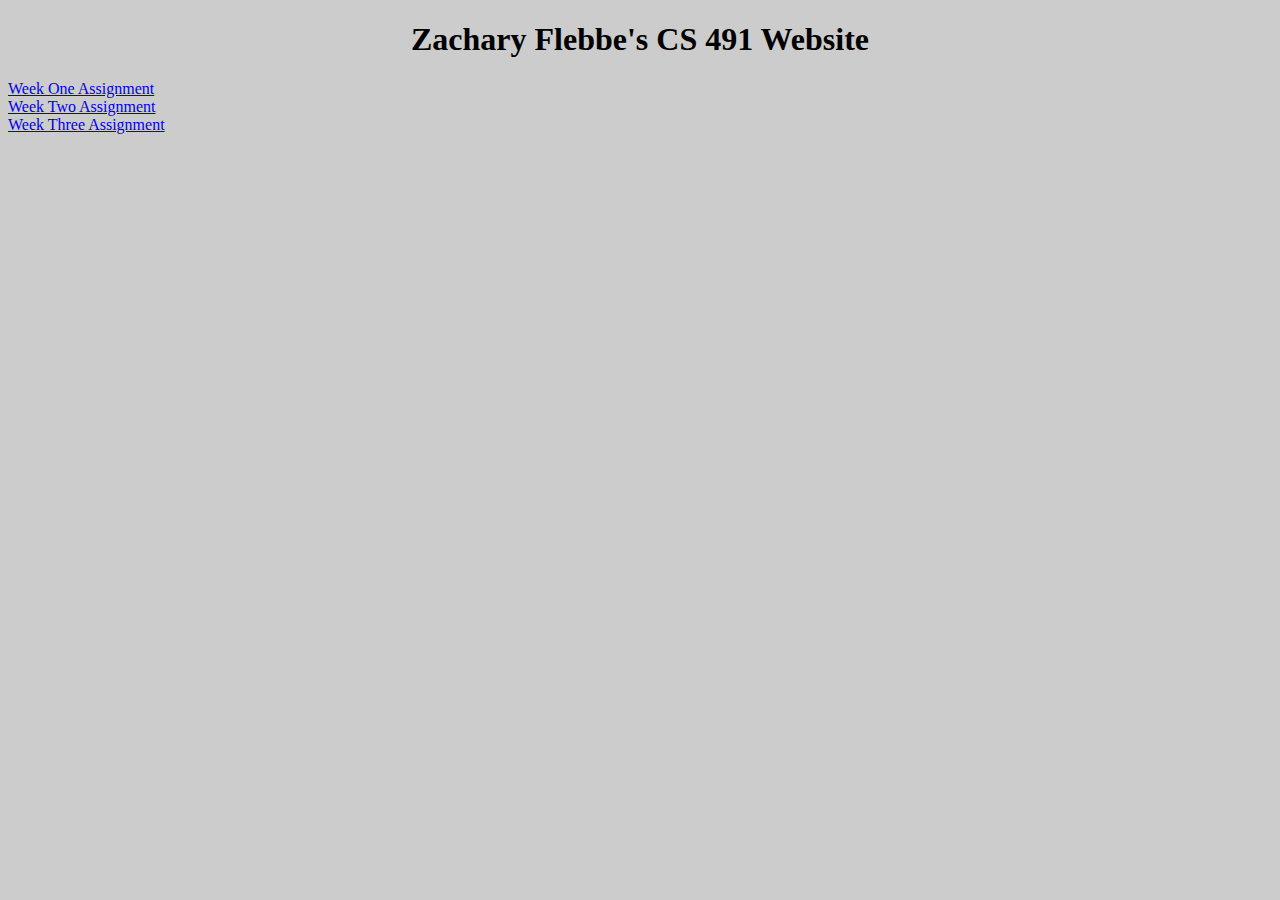
<file: index.html>
<!DOCTYPE HTML>

<html>

<head>
	<meta http-equiv="Content-Type" content="text/html; charset=ITF-8">
	<link rel="stylesheet" type ="text/css" href="style.css" />
	<title>Zachary Flebbe</title>
</head>

<body>
	<h1>Zachary Flebbe's CS 491 Website</h1>
	<a href="week1.html"> Week One Assignment <br> </a>
	<a href="week2.html"> Week Two Assignment <br></a>
	<a href="week3.html"> Week Three Assignment <br></a>
</body>

</html>
</file>
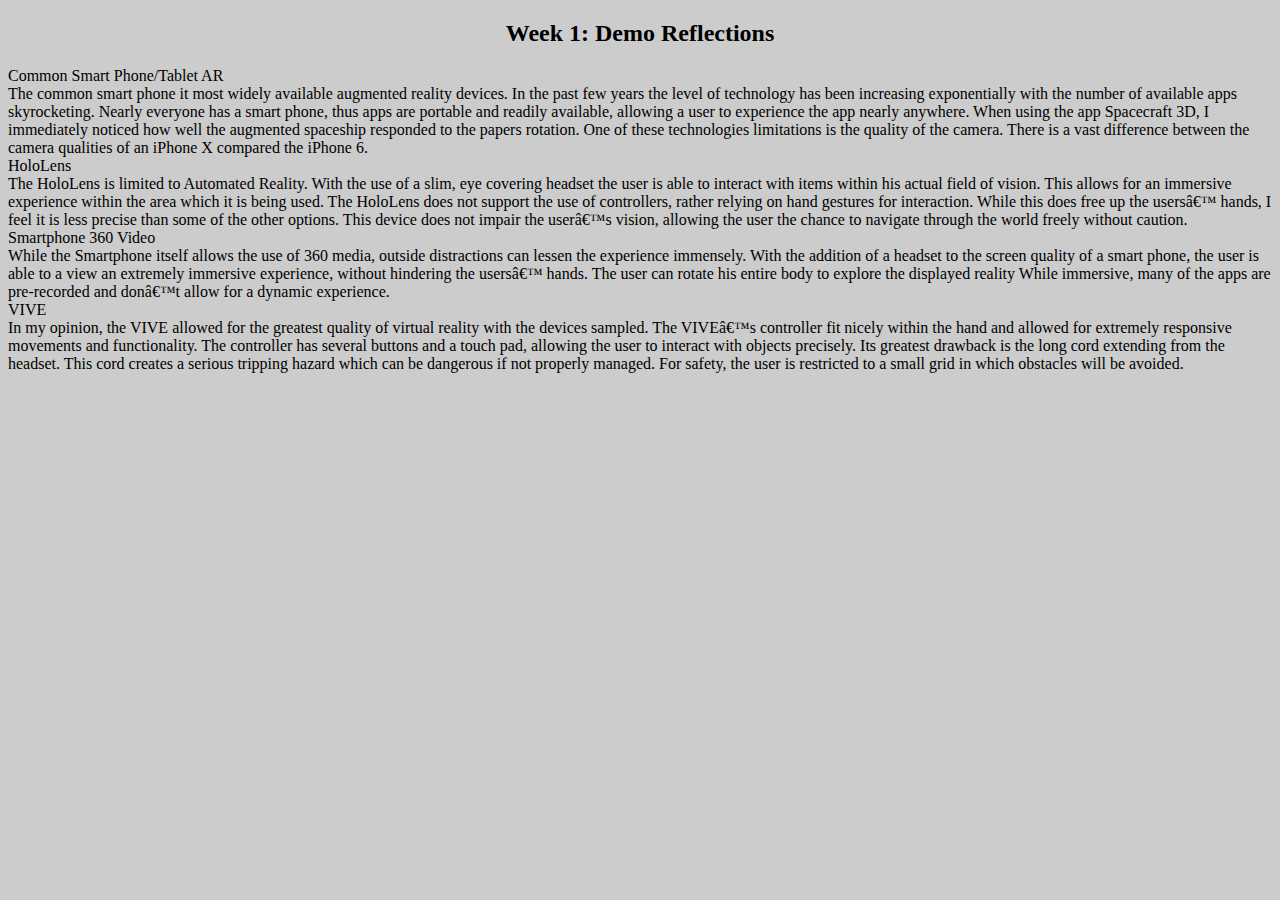
<file: week1.html>
<!DOCTYPE HTML>

<html>

<head>
	<meta http-equiv="Content-Type" content="text/html; charset=ITF-8">
	<link rel="stylesheet" type ="text/css" href="style.css" />
	<title>Zachary Flebbe</title>
</head>

<body>
<h2>Week 1: Demo Reflections</h2>
	<p>
	Common Smart Phone/Tablet AR
	<br>
	The common smart phone it most widely available augmented reality devices. In the past few years the level of technology has been increasing exponentially with the number of available apps skyrocketing. Nearly everyone has a smart phone, thus apps are portable and readily available, allowing a user to experience the app nearly anywhere. When using the app Spacecraft 3D, I immediately noticed how well the augmented spaceship responded to the papers rotation. One of these technologies limitations is the quality of the camera. There is a vast difference between the camera qualities of an iPhone X compared the iPhone 6.
	<br>
		 
	HoloLens
	<br>
	The HoloLens is limited to Automated Reality. With the use of a slim, eye covering headset the user is able to interact with items within his actual field of vision. This allows for an immersive experience within the area which it is being used. The HoloLens does not support the use of controllers, rather relying on hand gestures for interaction. While this does free up the users’ hands, I feel it is less precise than some of the other options. This device does not impair the user’s vision, allowing the user the chance to navigate through the world freely without caution.
	<br>

	Smartphone 360 Video
	<br> 
	While the Smartphone itself allows the use of 360 media, outside distractions can lessen the experience immensely. With the addition of a headset to the screen quality of a smart phone, the user is able to a view an extremely immersive experience, without hindering the users’ hands. The user can rotate his entire body to explore the displayed reality While immersive, many of the apps are pre-recorded and don’t allow for a dynamic experience.
	<br>

	VIVE
	<br>
	In my opinion, the VIVE allowed for the greatest quality of virtual reality with the devices sampled. The VIVE’s controller fit nicely within the hand and allowed for extremely responsive movements and functionality. The controller has several buttons and a touch pad, allowing the user to interact with objects precisely. Its greatest drawback is the long cord extending from the headset. This cord creates a serious tripping hazard which can be dangerous if not properly managed. For safety, the user is restricted to a small grid in which obstacles will be avoided.
	<br>
	</p>

</body>

</html>
</file>
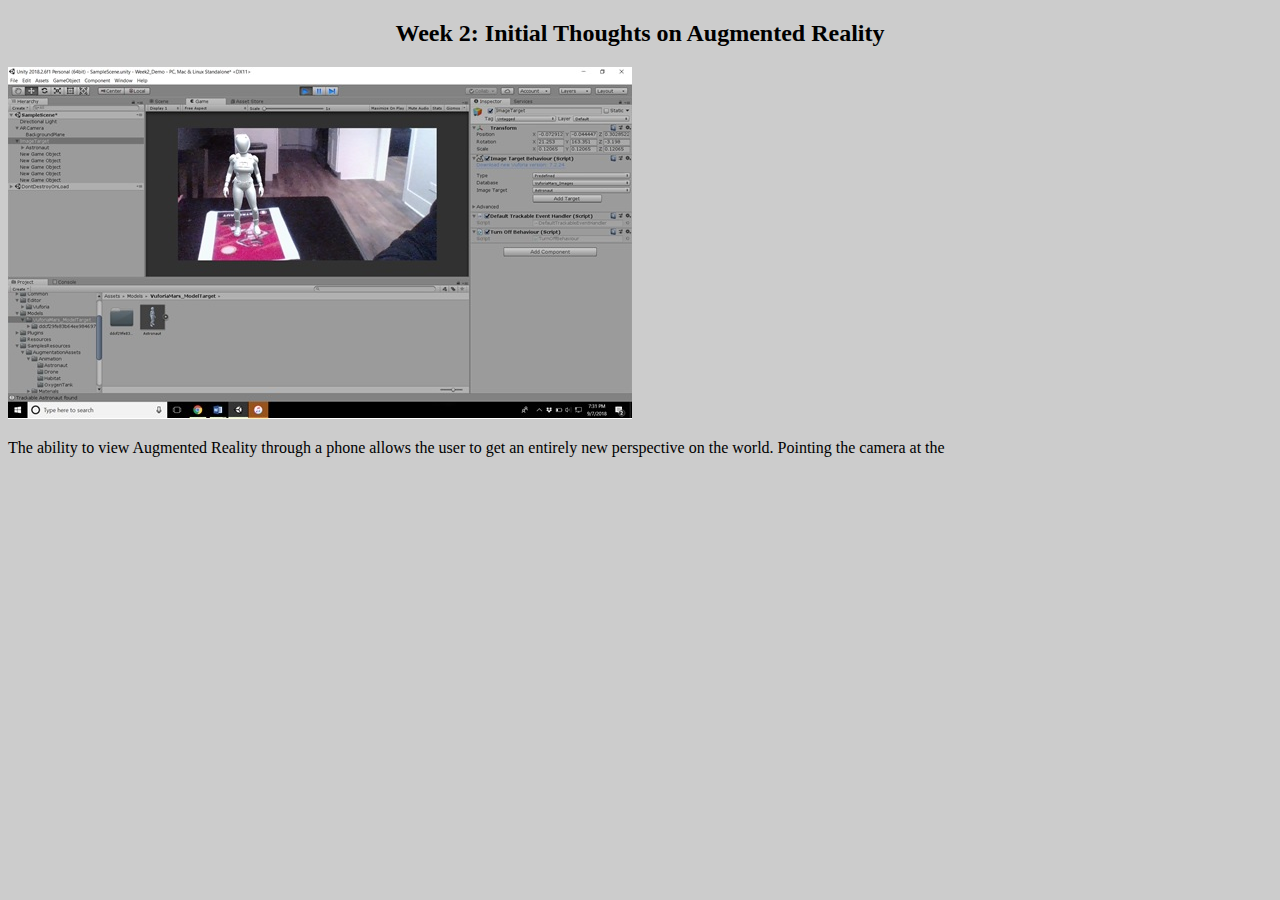
<file: week2.html>
<!DOCTYPE HTML>

<html>

<head>
	<meta http-equiv="Content-Type" content="text/html; charset=ITF-8">
	<link rel="stylesheet" type ="text/css" href="style.css" />
	<title>Zachary Flebbe</title>
</head>

<body>

<h2>Week 2: Initial Thoughts on Augmented Reality</h2>
<img src="week2_img.jpg" alt="Astronaut Unity Demo">
<p>The ability to view Augmented Reality through a phone allows the user to get an entirely new perspective on the world. Pointing the camera at the </p>


</body>
</html>
</file>
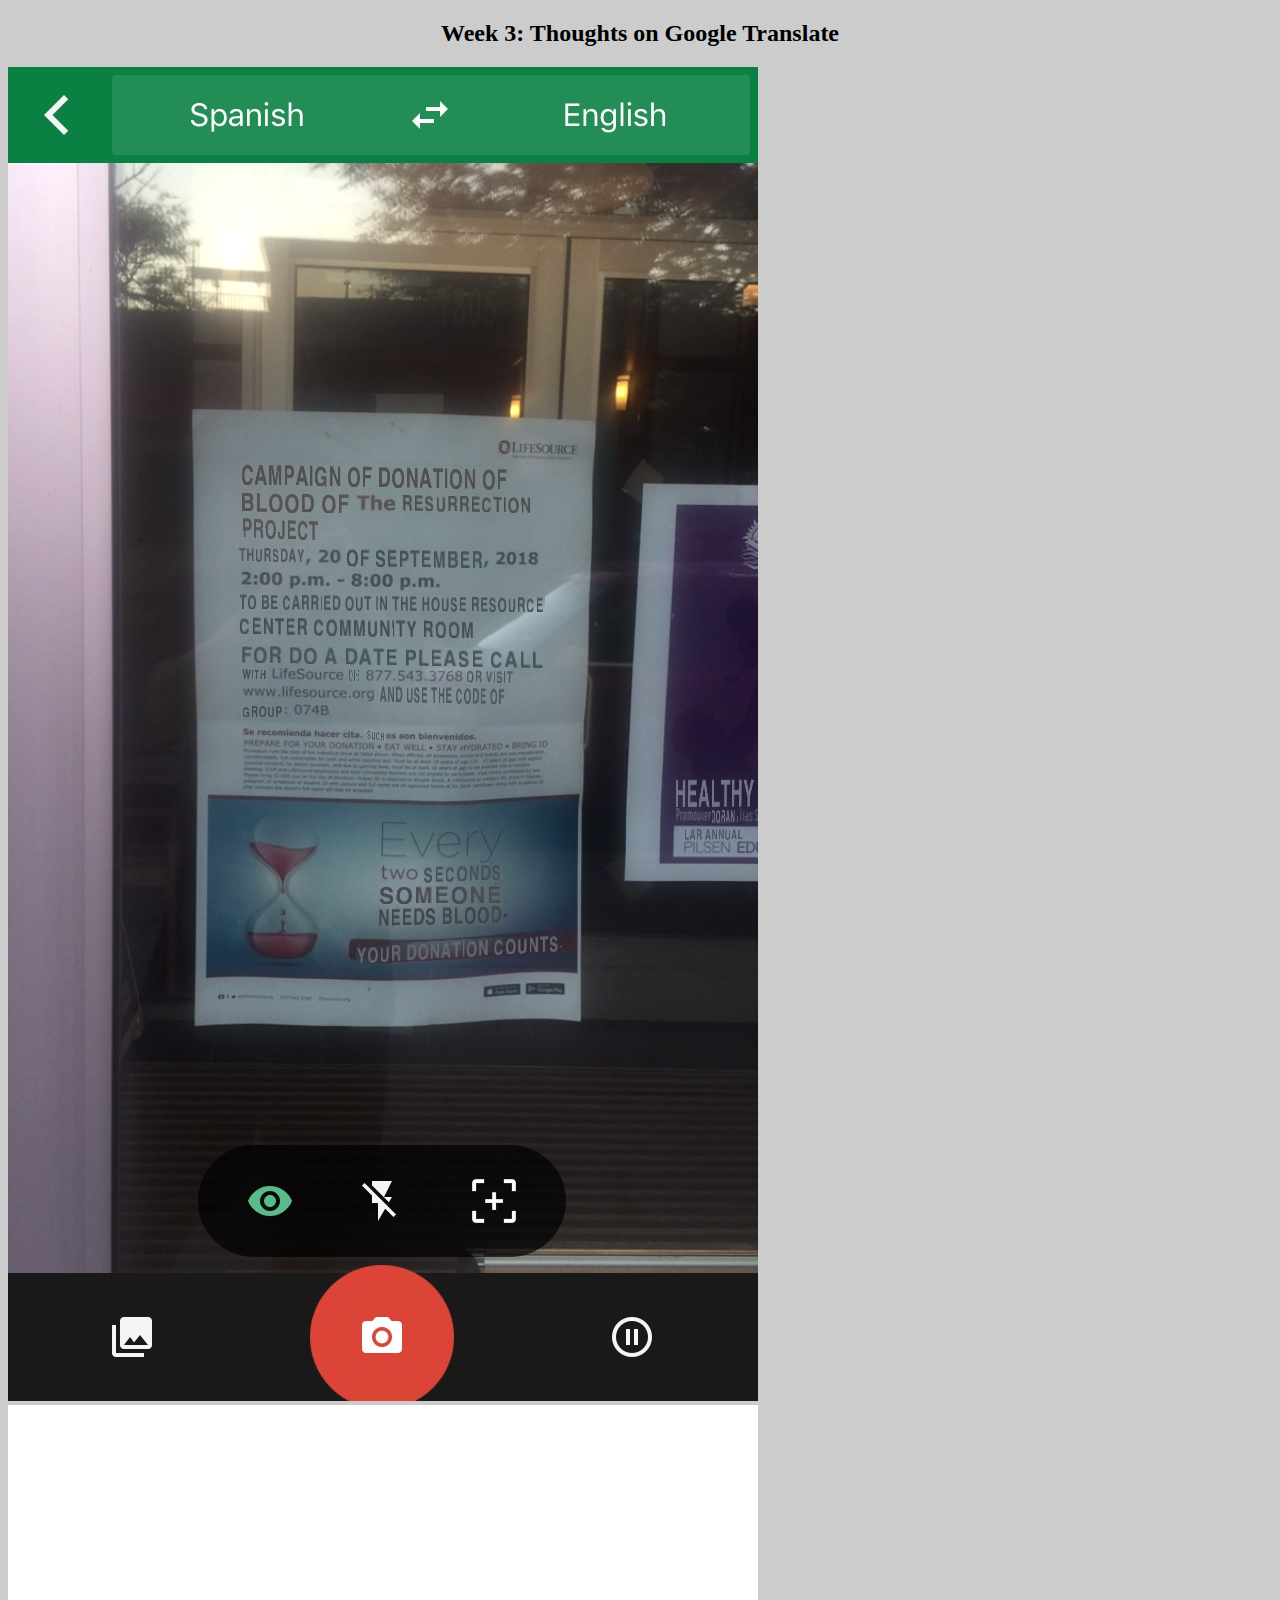
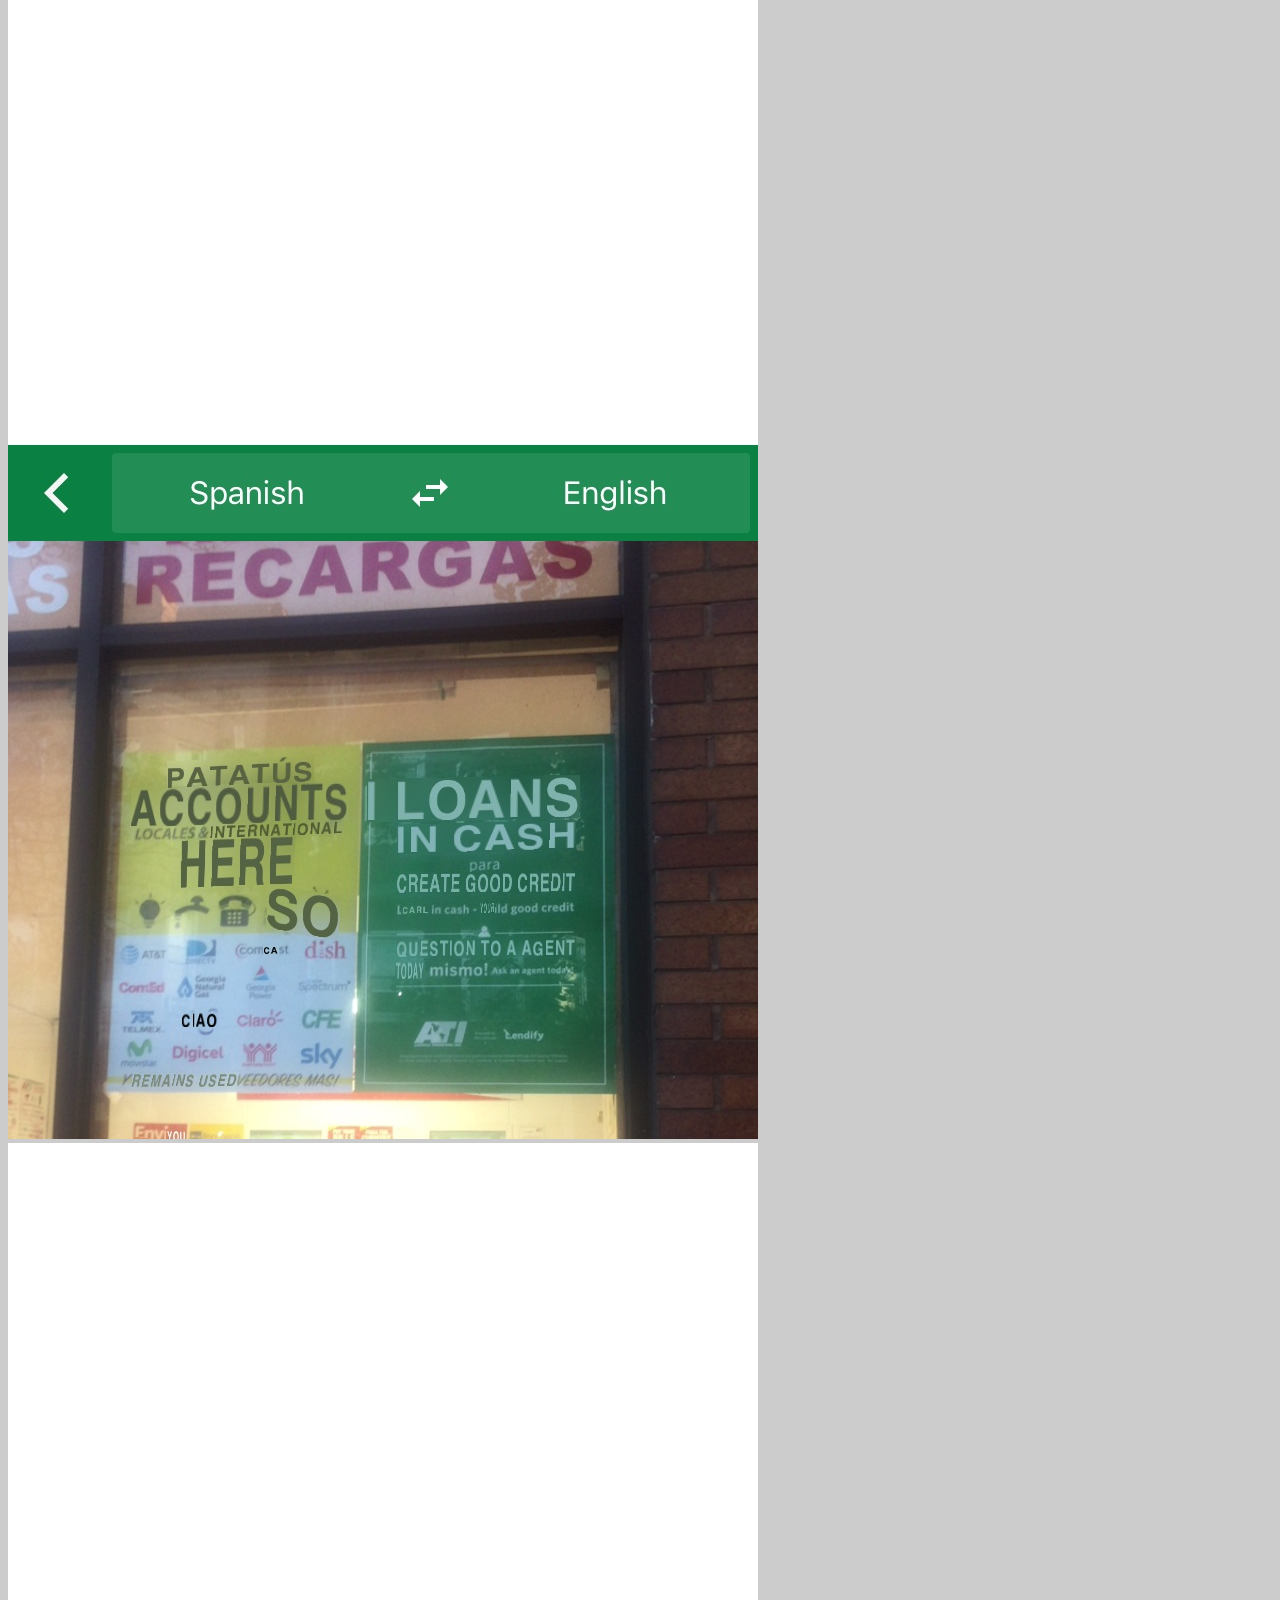
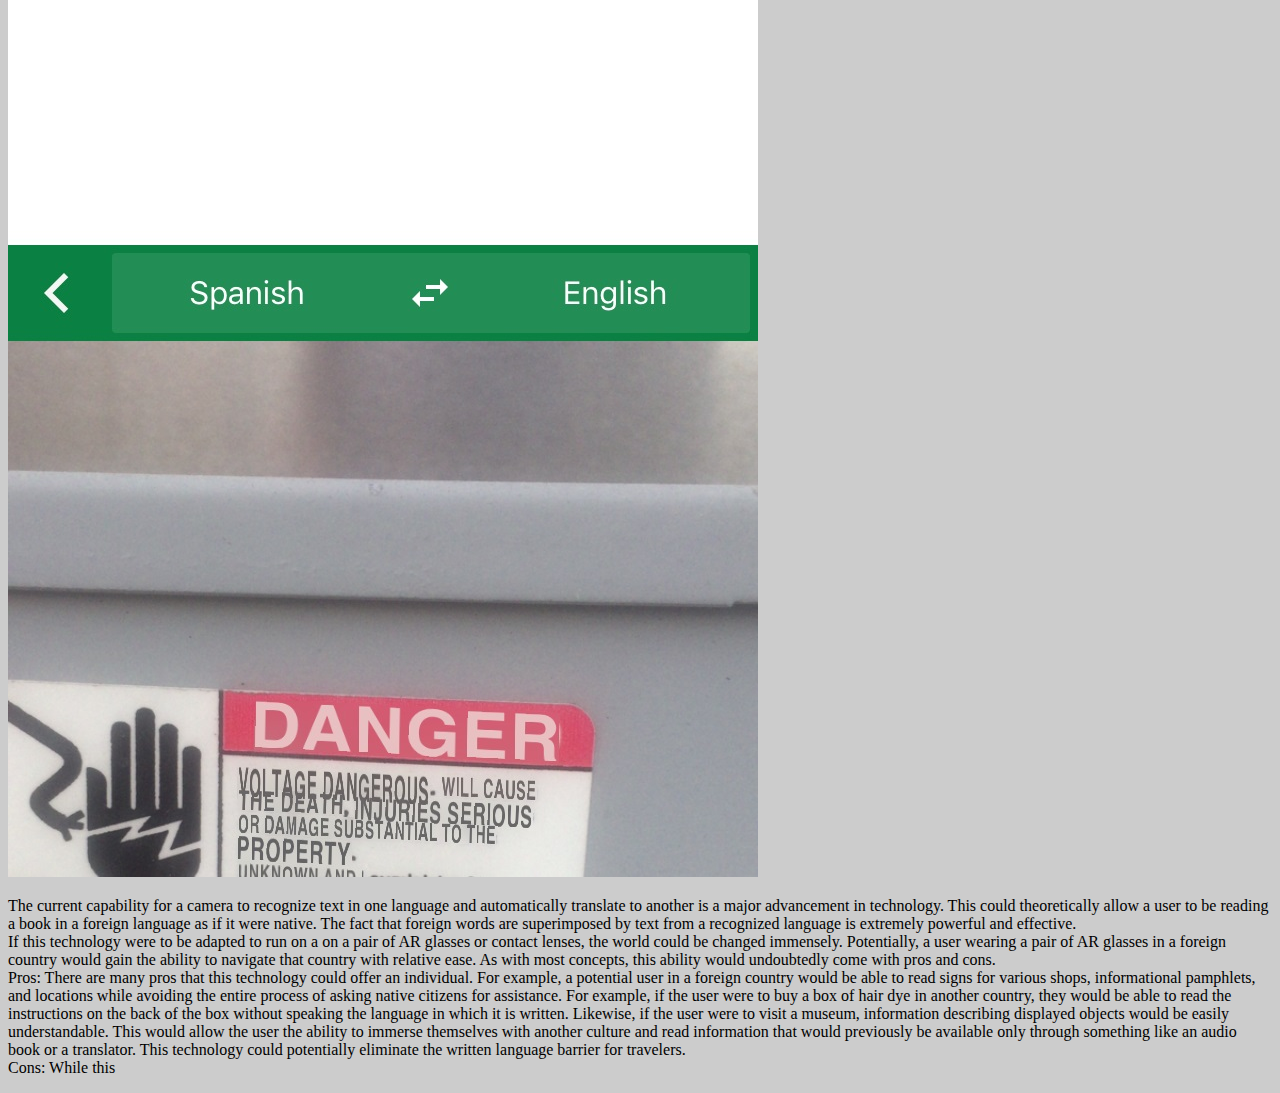
<file: week3.html>
<!DOCTYPE HTML>

<html>

<head>
	<meta http-equiv="Content-Type" content="text/html; charset=ITF-8">
	<link rel="stylesheet" type ="text/css" href="style.css" />
	<title>Zachary Flebbe</title>
</head>

<body>

<h2>Week 3: Thoughts on Google Translate</h2>
<img src="week3.1.jpg" alt="Translated Image 1">
<img src="week3.2.jpg" alt="Translated Image 2">
<img src="week3.3.jpg" alt="Translated Image 3">
<p>The current capability for a camera to recognize text in one language and automatically translate to another is a major advancement in technology. This could theoretically allow a user to be reading a book in a foreign language as if it were native. The fact that foreign words are superimposed by text from a recognized language is extremely powerful and effective.<br>
If this technology were to be adapted to run on a on a pair of AR glasses or contact lenses, the world could be changed immensely. Potentially, a user wearing a pair of AR glasses in a foreign country would gain the ability to navigate that country with relative ease. As with most concepts, this ability would undoubtedly come with pros and cons.<br>
Pros: There are many pros that this technology could offer an individual. For example, a potential user in a foreign country would be able to read signs for various shops, informational pamphlets, and locations while avoiding the entire process of asking native citizens for assistance. For example, if the user were to buy a box of hair dye in another country, they would be able to read the instructions on the back of the box without speaking the language in which it is written. Likewise, if the user were to visit a museum, information describing displayed objects would be easily understandable. This would allow the user the ability to immerse themselves with another culture and read information that would previously be available only through something like an audio book or a translator. This technology could potentially eliminate the written language barrier for travelers.
<br>
Cons: While this
</p>


</body>
</file>
<file: style.css>
@charset 'UTF-8';
h1 { text-align:center; }
h2 { text-align:center; }
body { background-color:#ccc; }
</file>
